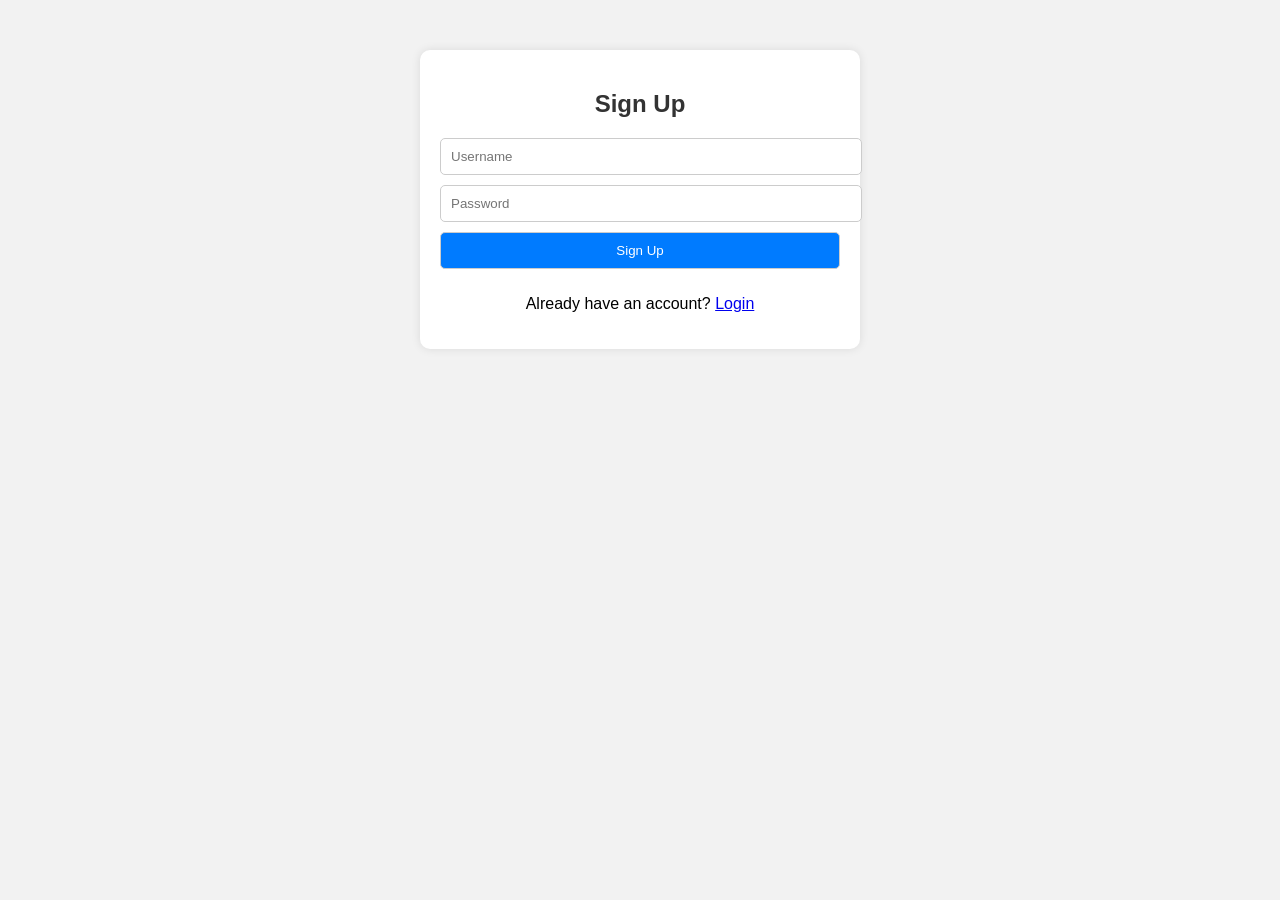
<file: index.html>
<!DOCTYPE html>
<html lang="en">
<head>
    <meta charset="UTF-8">
    <meta name="viewport" content="width=device-width, initial-scale=1.0">
    <title>Sign Up</title>
    <style>
        /* Styles for the container and form */
        body {
            font-family: Arial, sans-serif;
            margin: 0;
            padding: 0;
            background-color: #f2f2f2;
        }
        .container {
            max-width: 400px;
            margin: 50px auto;
            padding: 20px;
            background-color: #fff;
            border-radius: 10px;
            box-shadow: 0 0 10px rgba(0, 0, 0, 0.1);
        }
        h2 {
            text-align: center;
            margin-bottom: 20px;
            color: #333;
        }
        input[type="text"],
        input[type="password"],
        input[type="submit"] {
            width: 100%;
            padding: 10px;
            margin-bottom: 10px;
            border: 1px solid #ccc;
            border-radius: 5px;
        }
        input[type="submit"] {
            background-color: #007bff;
            color: #fff;
            cursor: pointer;
        }
        input[type="submit"]:hover {
            background-color: #0056b3;
        }
    </style>
</head>
<body>
    <div class="container">
        <h2>Sign Up</h2>
        <form id="signupForm">
            <input type="text" id="username" placeholder="Username" required>
            <input type="password" id="password" placeholder="Password" required>
            <input type="submit" value="Sign Up">
        </form>

        <p style="text-align: center;">Already have an account? <a href="login.html">Login</a></p>
    </div>

    <script>
        document.getElementById("signupForm").addEventListener("submit", function(event) {
            event.preventDefault(); // Prevent form submission

            // Get form values
            var username = document.getElementById("username").value;
            var password = document.getElementById("password").value;

            // Dummy validation
            if (!username.trim() || !password.trim()) {
                alert("Username and password cannot be empty.");
                return;
            }

            // Retrieve existing users from local storage or initialize empty array
            var users = JSON.parse(localStorage.getItem("users")) || [];

            // Check if username already exists
            var existingUser = users.find(function(user) {
                return user.username === username;
            });

            if (existingUser) {
                alert("Username already exists. Please choose a different username.");
                return;
            }

            // Add new user to the array
            users.push({ username: username, password: password });

            // Save updated users array to local storage
            localStorage.setItem("users", JSON.stringify(users));

            // Redirect to login page or perform any other action
            alert("Sign up successful! You can now login.");
            window.location.href = "login.html";
        });
    </script>
</body>
</html>
</file>
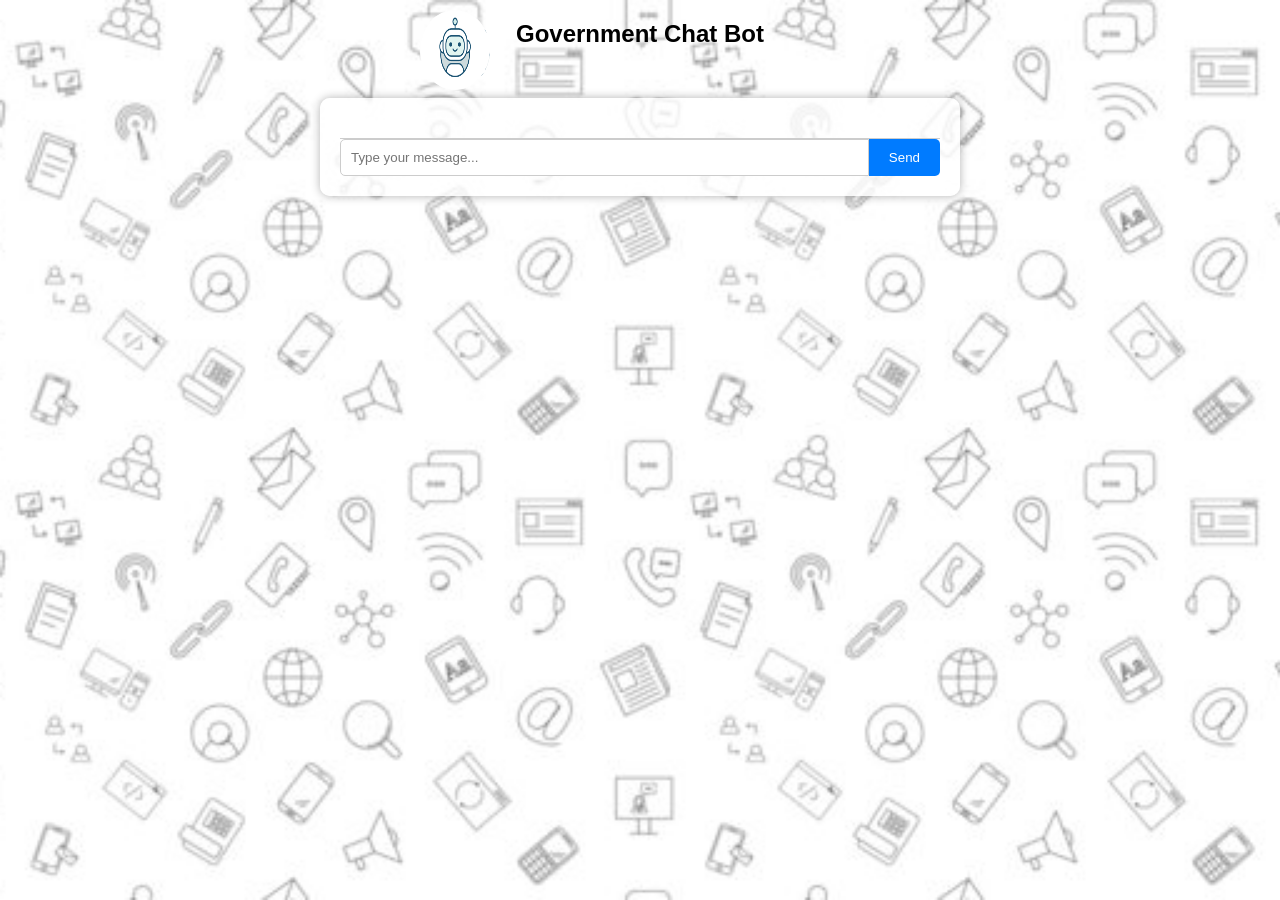
<file: chatbot.html>
<!-- <!DOCTYPE html>
<html lang="en">
<head>
    <meta charset="UTF-8">
    <meta name="viewport" content="width=device-width, initial-scale=1.0">
    <title>Government Chat Bot</title>
    

    <link rel="stylesheet" href="styles.css">
</head>
<body>
    <div class="title">
        <h2>Government Chat Bot</h2>
    </div>
    <div class="container">
        <div class="chat-box" id="chat-box"></div>
        <div class="input-container">
            
            <input type="text" id="user-input" placeholder="Type your message...">
            <button onclick="sendMessage()">Send</button>
        </div>
    </div>
    <script src="scripts.js"></script>
</body>
</html> -->
<!DOCTYPE html>
<html lang="en">
<head>
    <meta charset="UTF-8">
    <meta name="viewport" content="width=device-width, initial-scale=1.0">
    <title>Government Chat Bot</title>
    <link rel="stylesheet" href="styles.css">
</head>
<body>
    <div class="title">
        <h2>Government Chat Bot</h2>
    </div>
    <div class="container">
        <div class="chat-box" id="chat-box"></div>
        <div class="input-container">
            <input type="text" id="user-input" placeholder="Type your message...">
            <button onclick="sendMessage()">Send</button>
        </div>
    </div>
    <img src="bot-logo.png" alt="Bot Logo" class="bot-logo">
    <script src="scripts.js"></script>
</body>
</html>
</file>
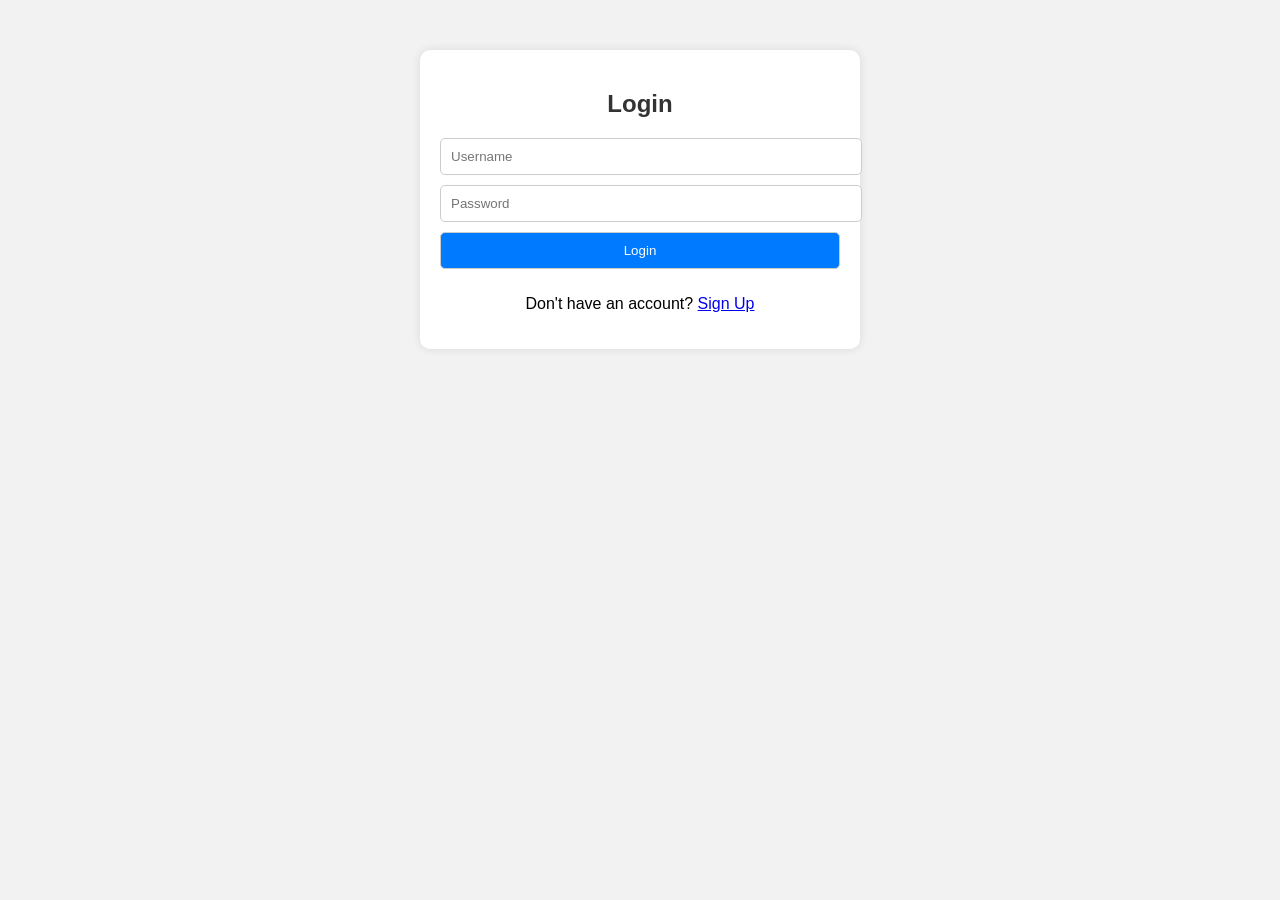
<file: login.html>
<!DOCTYPE html>
<html lang="en">
<head>
    <meta charset="UTF-8">
    <meta name="viewport" content="width=device-width, initial-scale=1.0">
    <title>Login</title>
    <style>
        /* Styles for the container and form */
        body {
            font-family: Arial, sans-serif;
            margin: 0;
            padding: 0;
            background-color: #f2f2f2;
        }
        .container {
            max-width: 400px;
            margin: 50px auto;
            padding: 20px;
            background-color: #fff;
            border-radius: 10px;
            box-shadow: 0 0 10px rgba(0, 0, 0, 0.1);
        }
        h2 {
            text-align: center;
            margin-bottom: 20px;
            color: #333;
        }
        input[type="text"],
        input[type="password"],
        input[type="submit"] {
            width: 100%;
            padding: 10px;
            margin-bottom: 10px;
            border: 1px solid #ccc;
            border-radius: 5px;
        }
        input[type="submit"] {
            background-color: #007bff;
            color: #fff;
            cursor: pointer;
        }
        input[type="submit"]:hover {
            background-color: #0056b3;
        }
    </style>
</head>
<body>
    <div class="container">
        <h2>Login</h2>
        <form id="loginForm">
            <input type="text" id="username" placeholder="Username" required>
            <input type="password" id="password" placeholder="Password" required>
            <input type="submit" value="Login">
        </form>

        <p style="text-align: center;">Don't have an account? <a href="index.html">Sign Up</a></p>
    </div>

    <script>
        document.getElementById("loginForm").addEventListener("submit", function(event) {
            event.preventDefault(); // Prevent form submission

            // Get form values
            var username = document.getElementById("username").value;
            var password = document.getElementById("password").value;

            // Retrieve users from local storage
            var users = JSON.parse(localStorage.getItem("users")) || [];

            // Check if the entered username and password match any user
            var authenticatedUser = users.find(function(user) {
                return user.username === username && user.password === password;
            });

            if (authenticatedUser) {
                // Authentication successful, redirect to main page or perform any action
                alert("Login successful! Welcome back, " + username + "!");
                window.location.href = "main_page.html"; // Redirect to main page
            } else {
                // If authentication fails, display error message
                alert("Invalid username or password. Please try again.");
            }
        });
    </script>
</body>
</html>
</file>
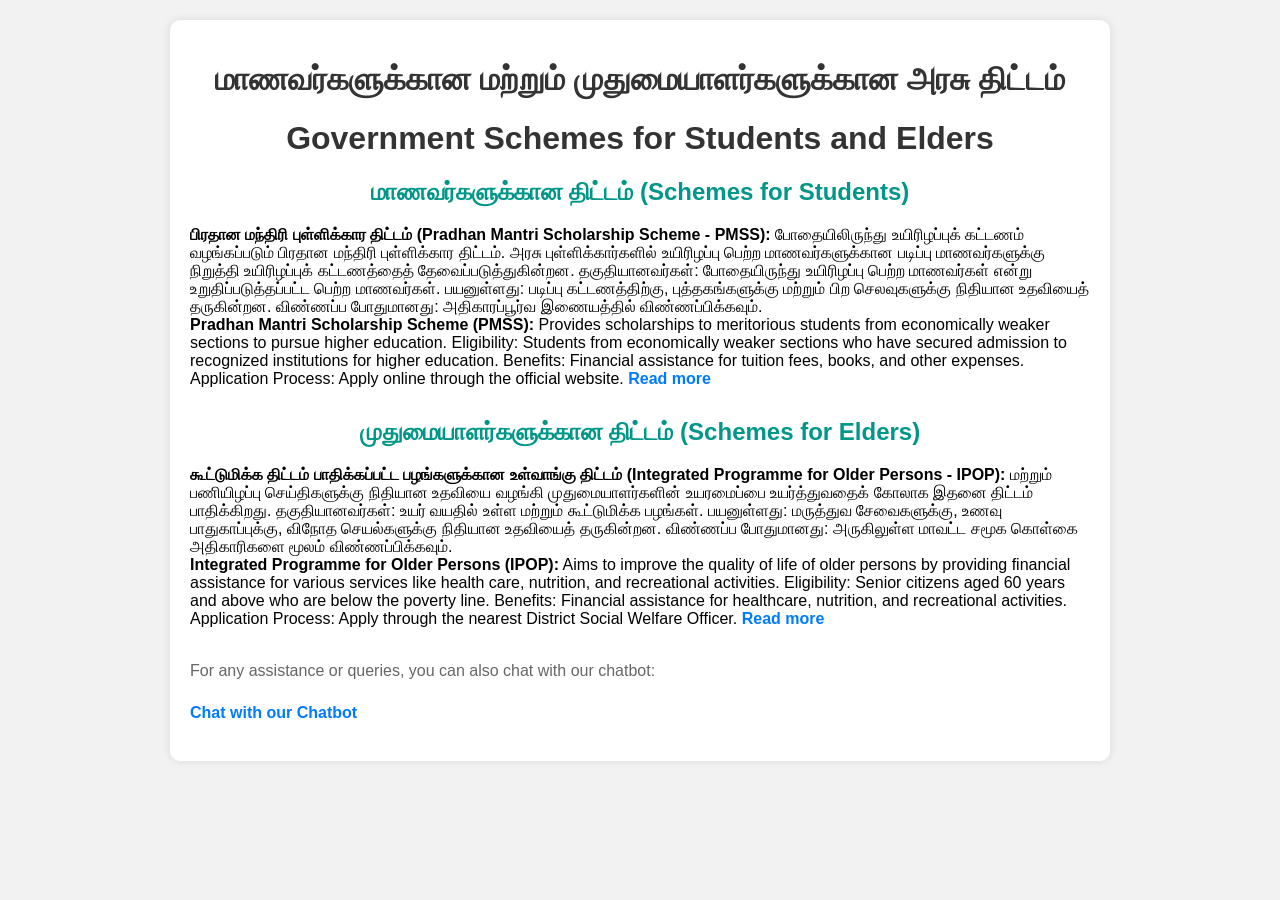
<file: main_page.html>
<!DOCTYPE html>
<html lang="en">
<head>
    <meta charset="UTF-8">
    <meta name="viewport" content="width=device-width, initial-scale=1.0">
    <title>Government Schemes for Students and Elders</title>
    <style>
        body {
            font-family: Arial, sans-serif;
            margin: 0;
            padding: 0;
            background-color: #f2f2f2;
        }
        .container {
            max-width: 900px;
            margin: 20px auto;
            padding: 20px;
            background-color: #fff;
            border-radius: 10px;
            box-shadow: 0 0 10px rgba(0, 0, 0, 0.1);
        }
        h1, h2 {
            color: #333;
            text-align: center;
        }
        p {
            color: #666;
            line-height: 1.6;
        }
        ul {
            list-style-type: none;
            padding: 0;
        }
        li {
            margin-bottom: 10px;
        }
        a {
            color: #007bff;
            text-decoration: none;
            font-weight: bold;
        }
        a:hover {
            text-decoration: underline;
        }
        .scheme-section {
            margin-bottom: 30px;
        }
        .scheme-section h2 {
            color: #009688;
        }
    </style>
</head>
<body>
    <div class="container">
        <h1>மாணவர்களுக்கான மற்றும் முதுமையாளர்களுக்கான அரசு திட்டம்</h1>
        <h1>Government Schemes for Students and Elders</h1>

        <div class="scheme-section">
            <h2>மாணவர்களுக்கான திட்டம் (Schemes for Students)</h2>
            <ul>
                <li>
                    <strong>பிரதான மந்திரி புள்ளிக்கார திட்டம் (Pradhan Mantri Scholarship Scheme - PMSS):</strong>
                    போதையிலிருந்து உயிரிழப்புக் கட்டணம் வழங்கப்படும் பிரதான மந்திரி புள்ளிக்கார திட்டம். அரசு புள்ளிக்கார்களில் உயிரிழப்பு பெற்ற மாணவர்களுக்கான படிப்பு மாணவர்களுக்கு நிறுத்தி உயிரிழப்புக் கட்டணத்தைத் தேவைப்படுத்துகின்றன. தகுதியானவர்கள்: போதையிருந்து உயிரிழப்பு பெற்ற மாணவர்கள் என்று உறுதிப்படுத்தப்பட்ட பெற்ற மாணவர்கள். பயனுள்ளது: படிப்பு கட்டணத்திற்கு, புத்தகங்களுக்கு மற்றும் பிற செலவுகளுக்கு நிதியான உதவியைத் தருகின்றன. விண்ணப்ப போதுமானது: அதிகாரப்பூர்வ இணையத்தில் விண்ணப்பிக்கவும்.
                    <br>
                    <strong>Pradhan Mantri Scholarship Scheme (PMSS):</strong>
                    Provides scholarships to meritorious students from economically weaker sections to pursue higher education. Eligibility: Students from economically weaker sections who have secured admission to recognized institutions for higher education. Benefits: Financial assistance for tuition fees, books, and other expenses. Application Process: Apply online through the official website. <a href="#" target="_blank">Read more</a>
                </li>
                <!-- Add more schemes as needed -->
            </ul>
        </div>

        <div class="scheme-section">
            <h2>முதுமையாளர்களுக்கான திட்டம் (Schemes for Elders)</h2>
            <ul>
                <li>
                    <strong>கூட்டுமிக்க திட்டம் பாதிக்கப்பட்ட பழங்களுக்கான உள்வாங்கு திட்டம் (Integrated Programme for Older Persons - IPOP):</strong>
                    மற்றும் பணியிழப்பு செய்திகளுக்கு நிதியான உதவியை வழங்கி முதுமையாளர்களின் உயரமைப்பை உயர்த்துவதைக் கோலாக இதனை திட்டம் பாதிக்கிறது. தகுதியானவர்கள்: உயர் வயதில் உள்ள மற்றும் கூட்டுமிக்க பழங்கள். பயனுள்ளது: மருத்துவ சேவைகளுக்கு, உணவு பாதுகாப்புக்கு, விநோத செயல்களுக்கு நிதியான உதவியைத் தருகின்றன. விண்ணப்ப போதுமானது: அருகிலுள்ள மாவட்ட சமூக கொள்கை அதிகாரிகளை மூலம் விண்ணப்பிக்கவும்.
                    <br>
                    <strong>Integrated Programme for Older Persons (IPOP):</strong>
                    Aims to improve the quality of life of older persons by providing financial assistance for various services like health care, nutrition, and recreational activities. Eligibility: Senior citizens aged 60 years and above who are below the poverty line. Benefits: Financial assistance for healthcare, nutrition, and recreational activities. Application Process: Apply through the nearest District Social Welfare Officer. <a href="#" target="_blank">Read more</a>
                </li>
                <!-- Add more schemes as needed -->
            </ul>
        </div>

        <p>For any assistance or queries, you can also chat with our chatbot:</p>
        <p><a href="chatbot.html">Chat with our Chatbot</a></p>
    </div>
</body>
</html>
</file>
<file: styles.css>
/* General styles */
body {
    font-family: Arial, sans-serif;
    margin: 0;
    padding: 0;
    background: url('background.jpg') no-repeat center center fixed;
    background-size: cover;
}

.container {
    max-width: 600px;
    margin: 50px auto;
    background-color: rgba(255, 255, 255, 0.8);
    border-radius: 10px;
    box-shadow: 0 0 10px rgba(0, 0, 0, 0.3);
    padding: 20px;
    position: relative; /* Add relative positioning to container */
}

.title {
    text-align: center;
    margin-bottom: 20px;
}

/* Chat box styles */
.chat-box {
    max-height: 300px;
    overflow-y: auto;
    padding: 10px;
    border-bottom: 1px solid #ccc;
}

.user-message {
    text-align: right;
    /* text-transform: capitalize; */
    margin-bottom: 10px;
    color:#0056b3;
}

.bot-message {
    text-align: left;
    text-transform: capitalize;
    margin-bottom: 10px;
    color:black;
}

/* Input container styles */
.input-container {
    display: flex;
}

#user-input {
    flex: 1;
    padding: 10px;
    border: 1px solid #ccc;
    border-radius: 5px 0 0 5px;
}

button {
    padding: 10px 20px;
    background-color: #007bff;
    border: none;
    border-radius: 0 5px 5px 0;
    color: #fff;
    cursor: pointer;
}

button:hover {
    background-color: #0056b3;
}

/* Bot logo styles */
.bot-logo {
    width: 70px;
    height:80px;
    background-image: url('bot-logo.png');
    background-size:cover;
    background-color: transparent;
    border-radius: 50%;
    margin-right: 10px;
    position: absolute; /* Add absolute positioning to bot logo */
    top: 10px; /* Adjust top position as needed */
    left:420px; /* Adjust left position as needed */
}

/* Media queries */
@media only screen and (max-width: 600px) {
    /* Adjust bot logo size for smaller screens */
    .bot-logo {
        width: 30px;
        height: 30px;
    }
}
</file>
